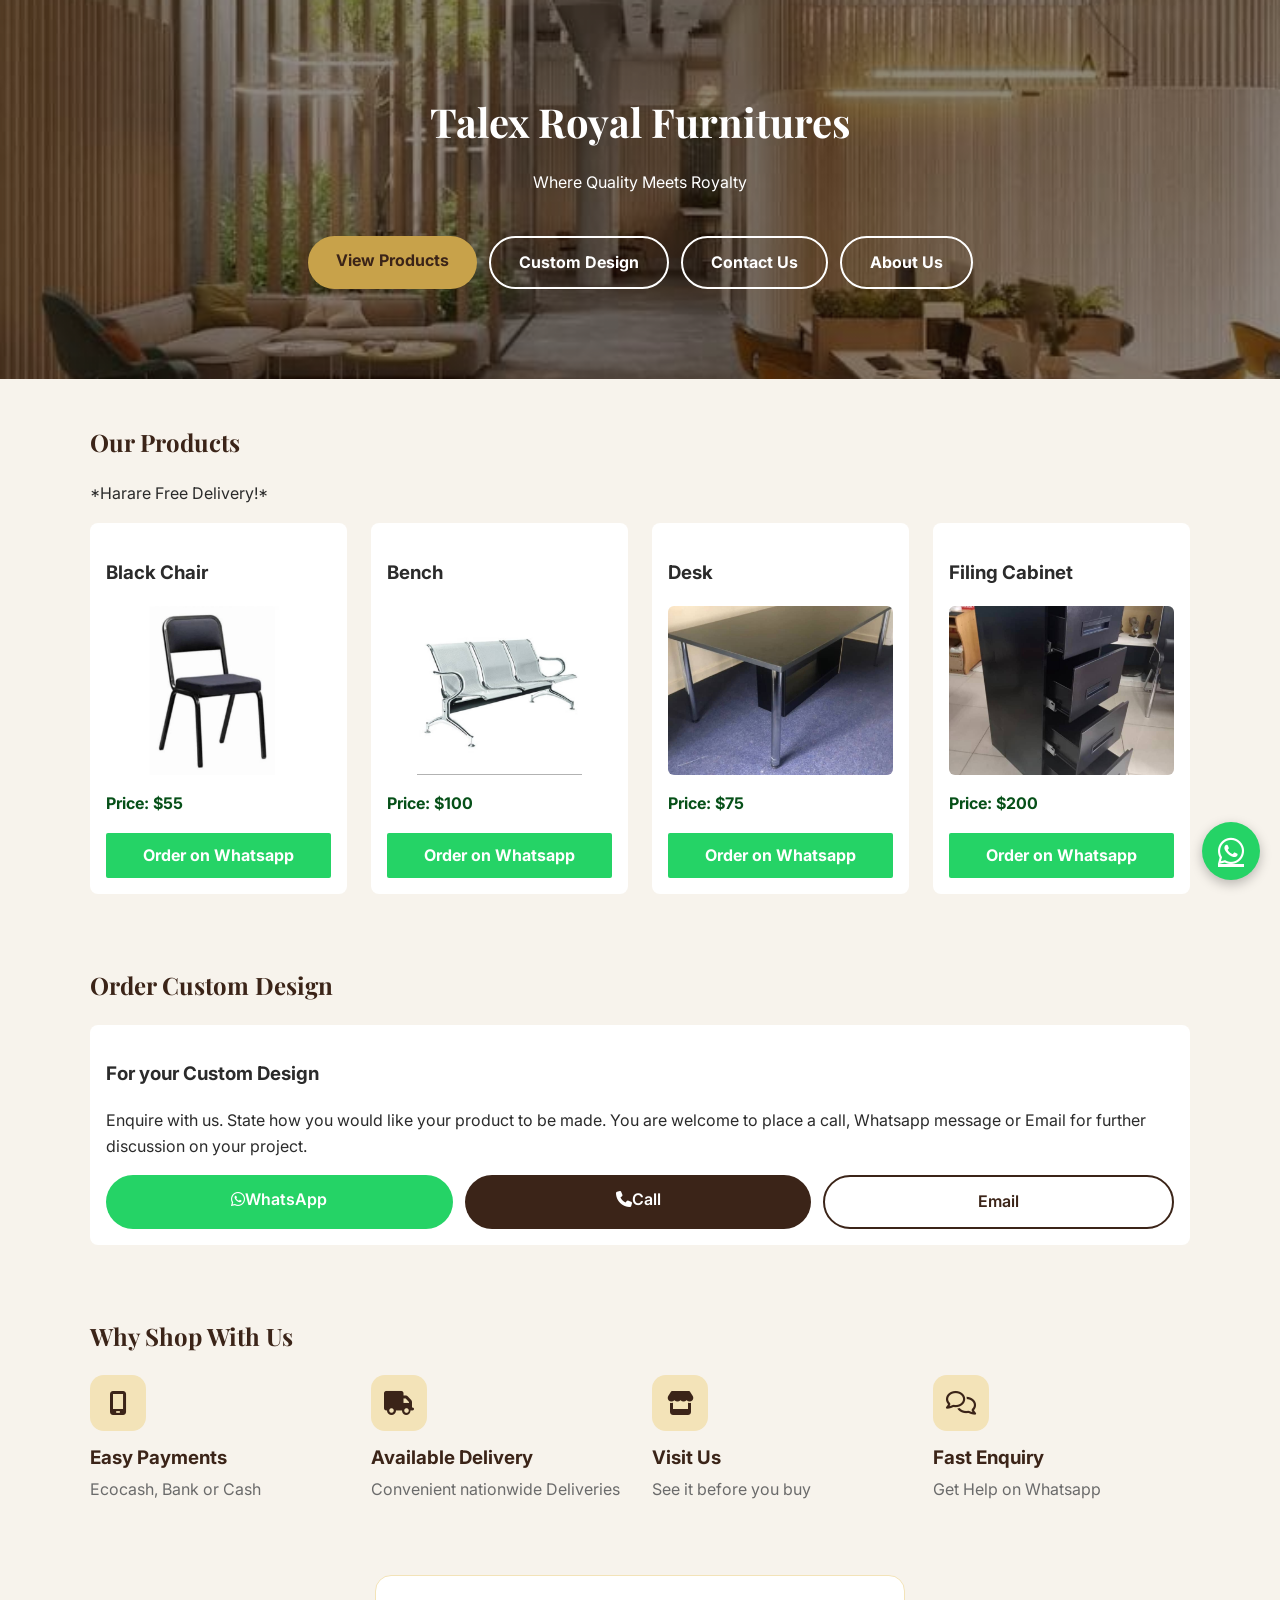
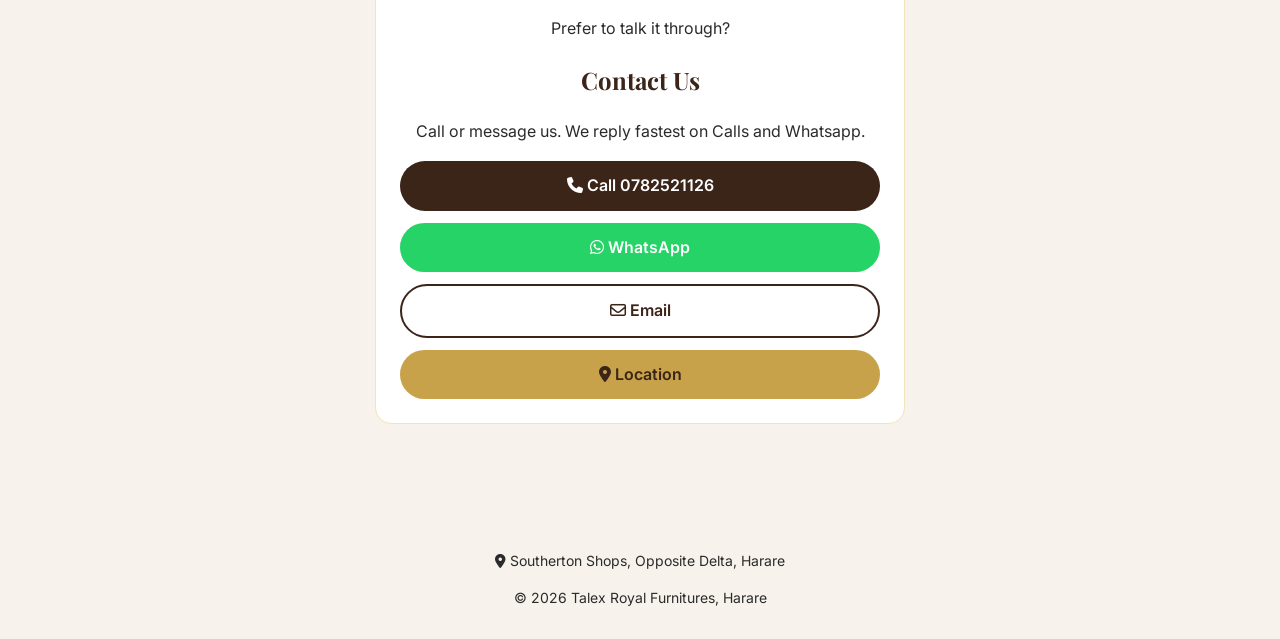
<file: index.html>
<!DOCTYPE html>
<html lang="en">

<head>
    <meta charset="UTF-8">
    <meta name="viewport" content="width=device-width, initial-scale=1.0">
    <title>Talex Royal Furnitures</title>
    <link rel="stylesheet" href="styles.css">
    <link rel="preconnect" href="https://fonts.googleapis.com">
    <link
        href="https://fonts.googleapis.com/css2?family=Inter:wght@400;600;700&family=Playfair+Display:wght@700&display=swap"
        rel="stylesheet">
    <link rel="stylesheet" href="https://cdnjs.cloudflare.com/ajax/libs/font-awesome/6.5.1/css/all.min.css">
</head>

<body>
    <header class="hero"> <!--for the header background picture-->
        <h1>Talex Royal Furnitures</h1>
        <p>Where Quality Meets Royalty</p>
        <div class="hero-buttons">
            <a class="hero-btn" href="#products">View Products</a>
            <a class="hero-btn hero-btn-outline" href="#custom-design">Custom Design</a>
            <a class="hero-btn hero-btn-outline" href="#contact">Contact Us</a>
            <a class="hero-btn hero-btn-outline" href="about.html">About Us</a>
        </div>
        
        <!--this div bundles the hero buttons and link the buttons with sections-->
    </header>

    <main>

        <section id="products">
            <h2>Our Products</h2>
            <p>*Harare Free Delivery!*</p>
            <div class="products">
                <article>
                    <h3>Black Chair</h3>
                    <img class="cutout" src="images/black-chair.jpeg" alt="Black chair with metal legs">
                    <p class="price">Price: $55</p>
                    <a class="order-btn"
                        href="https://wa.me/263782521126?text=Hi%2C%20I%27d%20like%20to%20order%20the%20Black%20chair">Order
                        on Whatsapp</a>
                </article>
                <article>
                    <h3>Bench</h3>
                    <img class="cutout" src="images/bench.jpeg" alt="Waiting area bench">
                    <p class="price">Price: $100</p>
                    <a class="order-btn"
                        href="https://wa.me/263782521126?text=Hi%2C%20I%27d%20like%20to%20order%20the%20Bench">Order on
                        Whatsapp</a>
                </article>
                <article>
                    <h3>Desk</h3>
                    <img src="images/desk.jpeg" alt="Office desk">
                    <p class="price">Price: $75</p>
                    <a class="order-btn"
                        href="https://wa.me/263782521126?text=Hi%2C%20I%27d%20like%20to%20order%20the%20Office%20Desk">Order
                        on Whatsapp</a>
                </article>
                <article>
                    <h3>Filing Cabinet</h3>
                    <img src="images/filing-cabinet.jpeg" alt="Filing Cabinet">
                    <p class="price">Price: $200</p>
                    <a class="order-btn"
                        href="https://wa.me/263782521126?text=Hi%2C%20I%27d%20like%20to%20order%20the%20Filing%20Cabinet">Order
                        on Whatsapp</a>
                </article>

            </div>

        </section>

        <section id="custom-design">
            <h2>Order Custom Design</h2>
            <div class="custom-design">
                <article>
                    <h3>For your Custom Design</h3>
                    <p class="info">Enquire with us. State how you would like your product to be made. You are welcome
                        to place a call, Whatsapp message or Email for further discussion on your project.</p>
                    <div class="button-row">
                        <a class="btn btn-whatsapp" href="https://wa.me/263782521126?text=Hi%2C%20I%27d%20like%20to%20order%20a%20custom%20furniture%20design"><i class="fa-brands fa-whatsapp"></i>WhatsApp</a>
                        <a class="btn btn-call" href="tel:+263782521126"><i class="fa-solid fa-phone"></i>Call</a>
                        <a class="btn btn-email" href="mailto:tafadzwamaonedzo3@gmail.com"><i class="ha-regular fa-envelope"></i>Email</a>
                    </div>
                </article>
            </div>
        </section>

        <section class="features-section">
            <h2>Why Shop With Us</h2>
            <div class="features"><!--for the descriptive features of the page-->
                <div class="feature">
                    <div class="icon"><i class="fa-solid fa-mobile-screen"></i></div>
                    <h3>Easy Payments</h3>
                    <p>Ecocash, Bank or Cash</p>
                </div>
                <div class="feature">

                    <div class="icon"><i class="fa-solid fa-truck"></i></div>
                    <h3>Available Delivery</h3>
                    <p>Convenient nationwide Deliveries</p>
                </div>

                <div class="feature">
                    <div class="icon"><i class="fa-solid fa-store"></i></div>
                    <h3>Visit Us</h3>
                    <p>See it before you buy</p>
                </div>
                <div class="feature">
                    <div class="icon"><i class="fa-regular fa-comments"></i></div>
                    <h3>Fast Enquiry</h3>
                    <p>Get Help on Whatsapp</p>
                </div>

            </div>

        </section>
        
        
        <section class="contact-card" id="contact">
            <p>Prefer to talk it through?</p>
            <h2>Contact Us</h2>
            <p>Call or message us. We reply fastest on Calls and Whatsapp.</p>
            <a class="btn btn-call" href="tel:+263782521126"><i class="fa-solid fa-phone"></i> Call 0782521126</a>
            <a class="btn btn-whatsapp" href="https://wa.me/263782521126"><i class="fa-brands fa-whatsapp"></i>
                WhatsApp</a>
            <a class="btn btn-email" href="mailto:tafadzwamaonedzo3@gmail.com"><i class="fa-regular fa-envelope"></i> Email</a>
            <a class="btn btn-maps" href="https://maps.google.com/?q=Southerton+Shops+Harare" target="_blank"><i class="fa-solid fa-location-dot"></i> Location</a>
        </section>

        
    </main>

    <footer>
        <p><i class="fa-solid fa-location-dot"></i> Southerton Shops, Opposite Delta, Harare</p>
        <p>© 2026 Talex Royal Furnitures, Harare</p>
    </footer>
    <a class="whatsapp-float" href="https://wa.me/263782521126" aria-label="Chat on WhatsApp"><i class="fa-brands fa-whatsapp"></i></a>
    
    

</body>

</html>
</file>
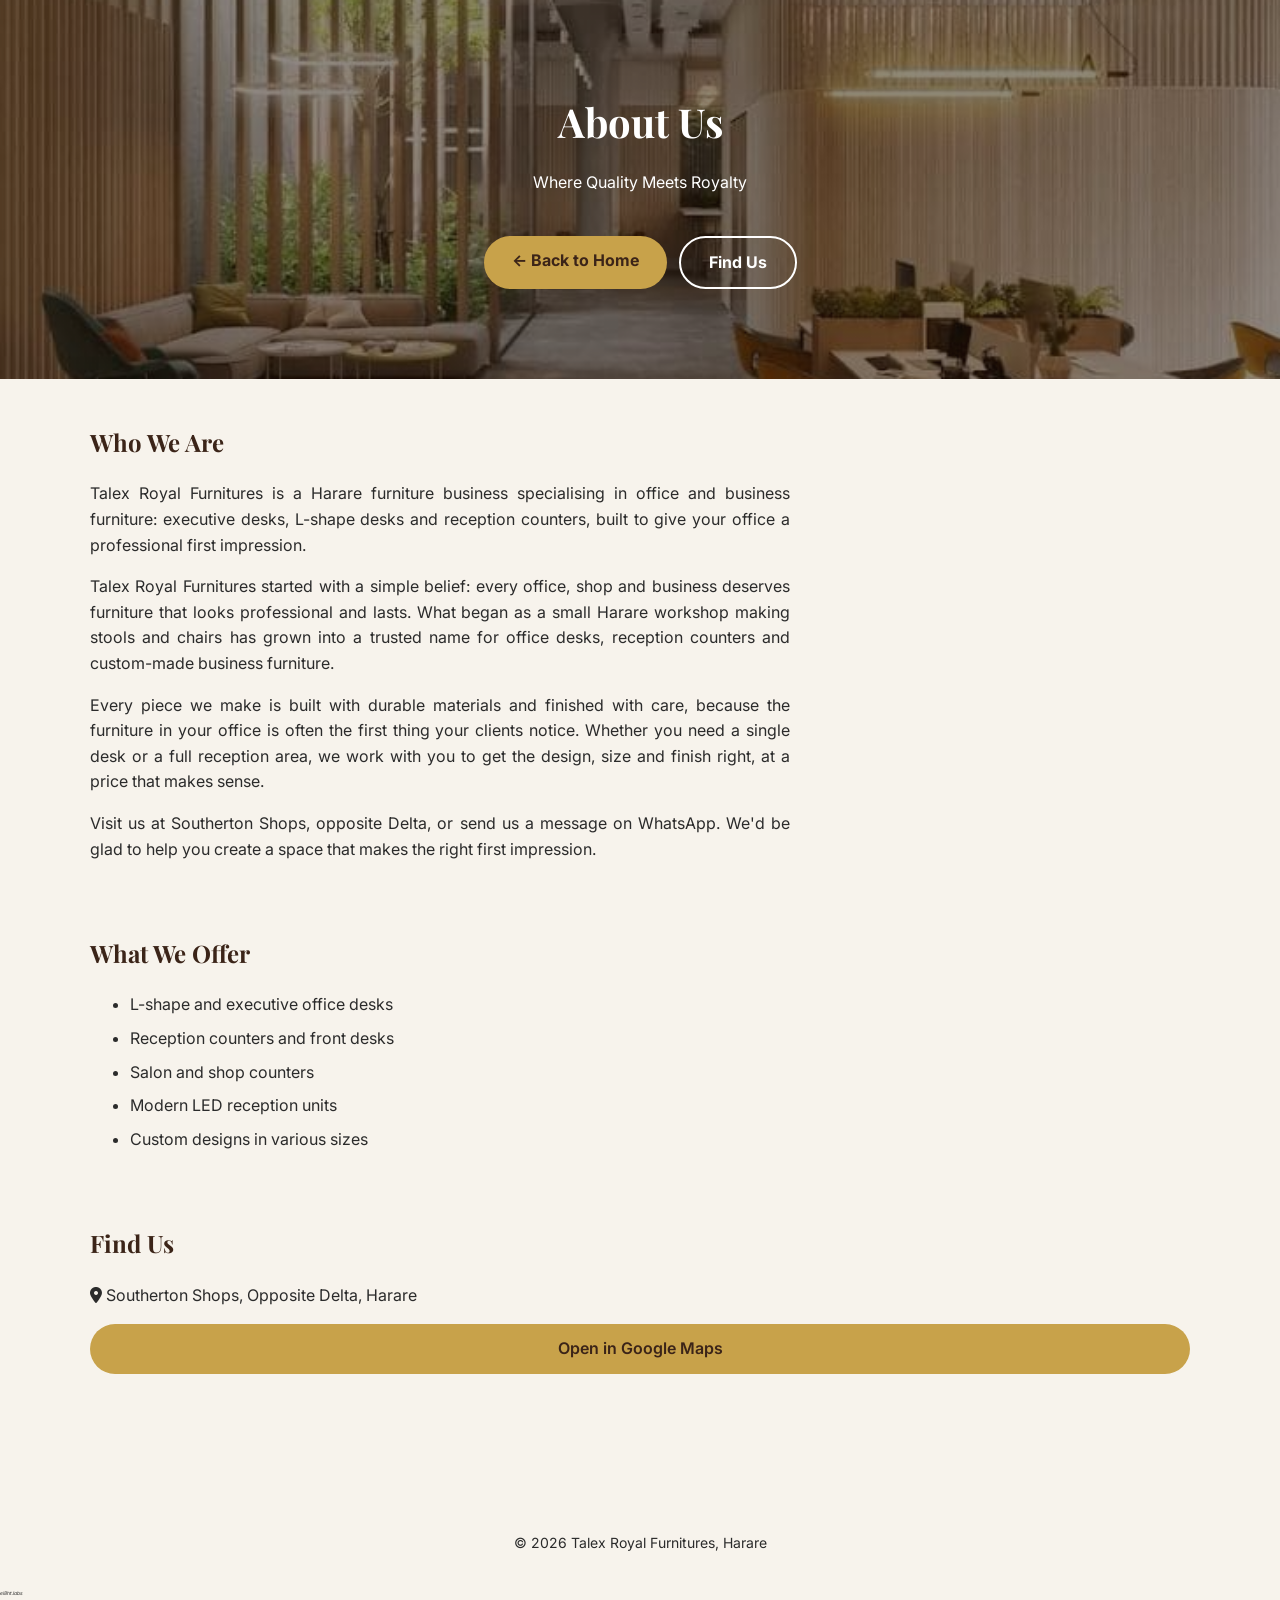
<file: about.html>
<!DOCTYPE html>
<html lang="en">

<head>
    <meta charset="UTF-8">
    <meta name="viewport" content="width=device-width, initial-scale=1.0">
    <title>About Us | Talex Royal Furnitures</title>
    <link rel="stylesheet" href="styles.css">
    <link rel="preconnect" href="https://fonts.googleapis.com">
    <link
        href="https://fonts.googleapis.com/css2?family=Inter:wght@400;600;700&family=Playfair+Display:wght@700&display=swap"
        rel="stylesheet">
    <link rel="stylesheet" href="https://cdnjs.cloudflare.com/ajax/libs/font-awesome/6.5.1/css/all.min.css">
</head>

<body>
    <header class="hero hero-small">
        <h1>About Us</h1>
        <p>Where Quality Meets Royalty</p>
        <div class="hero-buttons">
            <a class="hero-btn" href="index.html">← Back to Home</a>
            <a class="hero-btn hero-btn-outline" href="#findus">Find Us</a>
        </div>
    </header>

    <main>
        <section class="who-we-are">
            <h2>Who We Are</h2>

            <div class="about-text">
                <p>Talex Royal Furnitures is a Harare furniture business specialising in office and business furniture:
                    executive desks, L-shape desks and reception counters, built to give your office a professional
                    first impression.</p>
                <p>Talex Royal Furnitures started with a simple belief: every office, shop and business deserves
                    furniture that looks professional and lasts. What began as a small Harare workshop making stools and
                    chairs has grown into a trusted name for office desks, reception counters and custom-made business
                    furniture.</p>

                <p>Every piece we make is built with durable materials and finished with care, because the furniture in
                    your office is often the first thing your clients notice. Whether you need a single desk or a full
                    reception area, we work with you to get the design, size and finish right, at a price that makes
                    sense.</p>

                <p>Visit us at Southerton Shops, opposite Delta, or send us a message on WhatsApp. We'd be glad to help
                    you create a space that makes the right first impression.</p>
            </div>
        </section>

        <section>
            <h2>What We Offer</h2>
            <ul class="services">
                <li>L-shape and executive office desks</li>
                <li>Reception counters and front desks</li>
                <li>Salon and shop counters</li>
                <li>Modern LED reception units</li>
                <li>Custom designs in various sizes</li>
            </ul>
        </section>

        <section class="find-us" id="findus">
            <h2>Find Us</h2>
            <p><i class="fa-solid fa-location-dot"></i> Southerton Shops, Opposite Delta, Harare</p>
            <a class="btn btn-maps" href="https://maps.google.com/?q=Southerton+Shops+Harare" target="_blank">Open in
                Google Maps</a>
        </section>
    </main>

    <footer>
        <p>© 2026 Talex Royal Furnitures, Harare</p>
    </footer>
    <div class="watermark">
        <p>ei8ht.labs</p>
    </div>
</body>

</html>
</file>
<file: styles.css>
:root{
    --brown: #3b2418;
    --gold: #c8a24a;
    --gold-light: #f3e3b8;
    --cream: #f7f3ec;
    --text: #2b2b2b;
    --muted: #6b6b6b;
}
body{
    font-family: "Inter", Arial, sans-serif;
    margin: 0;
    background-color: var(--cream);
    color: var(--text);
    line-height: 1.6;
}
h1, h2{ 
    font-family: "Playfair Display", serif;
    color: var(--brown);
}
main{
    max-width: 1100px;
    margin: 0 auto;
    padding: 24px 16px;
}
main > section {
    margin-bottom: 72px;
}
.hero{
    background-image: linear-gradient(rgba(30, 18, 10, 0.5), rgba(30, 18, 10, 0.5)), url("images/showroom.jpeg");
    background-size: cover;
    background-position: center;
    color: white;
    text-align: center;
    padding: 90px 16px;
}
.hero h1{
    color: white;
    font-size: 40px;
    margin: 0 0 12px;
}
.hero-btn{
    display: inline-block;
    margin-top: 16px;
    background-color: var(--gold);
    color: var(--brown);
    padding: 12px 28px;
    border-radius: 30px;
    text-decoration: none;
    font-weight: 700;
}
.hero-buttons{
    display: flex;
    flex-wrap: wrap;
    justify-content: center;
    gap: 12px;
    margin-top: 24px;
}
.hero-btn-outline{
    background-color: transparent;
    color: white;
    border: 2px solid white;
}

html{ 
    scroll-behavior: smooth;
}
article{
    background-color: white;
    padding: 16px;
    border-radius: 8px;
}
img {
    width: 100%;
    height: auto;
    aspect-ratio: 4 / 3;
    object-fit: cover;
    object-position: center;
    border-radius: 6px;
    display: block;
}
img.cutout {
    object-fit: contain;
}
.price{
    font-weight: bold;
    color: #065018;
}
.products{
    display: grid;
    grid-template-columns: repeat(auto-fit, minmax(250px, 1fr));
    gap: 24px;
}
.order-btn{
    display: block;
    text-align: center;
    background-color: #25d366;
    color: white;
    padding: 10px;
    border-radius: 2px;
    text-decoration: none;
    font-weight: bold;
}
.order-btn:hover{
    background-color: #4bf375;
}

.hero-btn:hover{
    background-color:var(--gold-light);
}
.hero-btn-outline:hover {
    background-color: white;
    color: var(--brown);
}
.contact-link{
    color:var(--gold);
    font-weight: bold;
}

footer{
    text-align:center ;
    padding: 16px;
    margin-top: 32px;
    font-size: 14px;
}
.features{
    display: grid;
    grid-template-columns: repeat(auto-fit,minmax(160px, 1fr));
    gap: 24px;
    margin-bottom: 32px;
}
.icon{
    width: 56px;
    height: 56px;
    background-color: var(--gold-light);
    color: var(--brown);
    border-radius: 14px;
    display: flex;
    align-items: center;
    justify-content: center;
    font-size: 24px;
}
.feature h3 {
    margin: 12px 0 4px;
    color: var(--brown);
}    
.feature p {
    margin: 0;
    color: var(--muted);
}
.contact-card {
    background-color: white;
    border: 1px solid var(--gold-light);
    border-radius: 16px;
    padding: 24px;
    text-align: center;
    max-width: 480px;
    margin: 40px auto;
}

.btn {
    display: block;
    padding: 12px;
    margin-top: 12px;
    border-radius: 30px;
    text-decoration: none;
    font-weight: 600;
}

.btn-call { background-color: var(--brown); color: white; }
.btn-whatsapp { background-color: #25d366; color: white; }
.btn-email { border: 2px solid var(--brown); color: var(--brown); }
.btn-maps { background-color:var(--gold); color: var(--brown); }


.whatsapp-float {
    position: fixed;
    bottom: 20px;
    right: 20px;
    width: 58px;
    height: 58px;
    background-color: #25d366;
    color: white;
    border-radius: 50%;
    display: flex;
    align-items: center;
    justify-content: center;
    font-size: 30px;
    box-shadow: 0 4px 12px rgba(0, 0, 0, 0.25);
}
.whatsapp-float:hover{
     background-color: var(--gold);
}
.button-row {
    display: flex;
    flex-wrap: wrap;
    gap: 12px;
}

.button-row .btn {
    flex: 1;
    min-width: 140px;
    text-align: center;
    margin-top: 0;
}
.button-row .btn-whatsapp:hover{
    background-color: #4bf375;
}
.button-row .btn-call:hover{
    background-color: #55585c;
}
.button-row .btn-email:hover{
    background-color: var(--gold-light);
}
.contact-card .btn-whatsapp:hover{
    background-color: #4bf375;
}
.contact-card .btn-call:hover{
    background-color: #55585c;
}
.contact-card .btn-email:hover{
    background-color: var(--gold-light);
}
.contact-card .btn-maps:hover{
    background-color: whitesmoke;
}
.find-us .btn-maps:hover{
    background-color: whitesmoke;
}
<!--about page styling
.hero-small {
    padding: 60px 16px;
}

.services li {
    margin-bottom: 8px;
}
.about-text {
    max-width: 700px;
}
.find-us .btn-maps{
    text-align: center;
}
.who-we-are{
    text-align: justify ;
}
.watermark{
    text-decoration: none;
    font-size: 5px;
    font-style: oblique;
}
</file>
